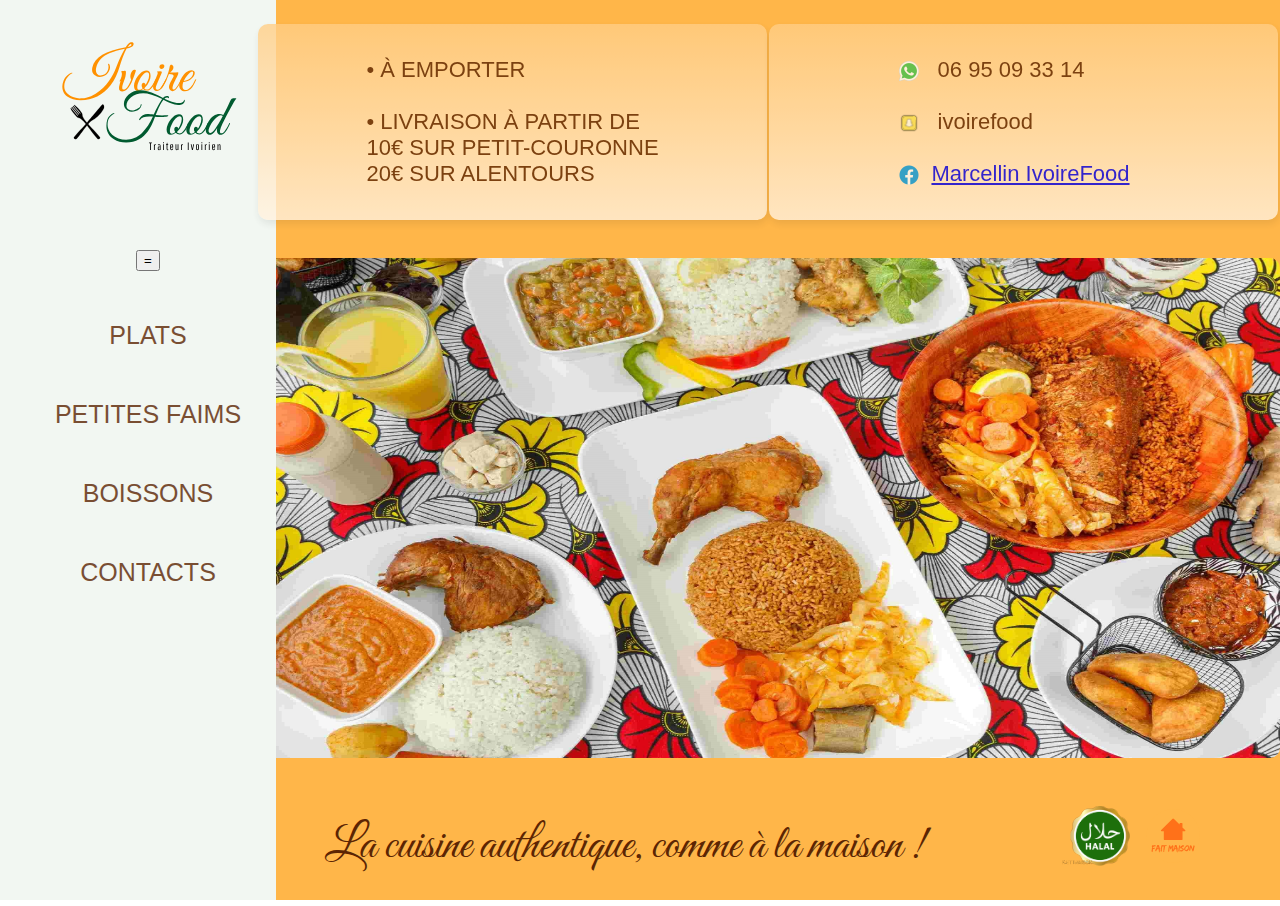
<file: index.html>
<!DOCTYPE html>
<html lang="en">
<head>

        <title>Ivoire Food</title>
    <link rel="icon" type="Ivoire Food/Desktop/1 - Page d'accueil/Logo.svg" href="Ivoire Food/Desktop/1 - Page d'accueil/Logo.svg">
    
    <meta charset="UTF-8">
    <meta name="viewport" content="width=device-width, initial-scale=1.0">
    <link rel="stylesheet" href="style.css">

<link rel="preconnect" href="https://fonts.googleapis.com">
<link rel="preconnect" href="https://fonts.gstatic.com" crossorigin>
<link href="https://fonts.googleapis.com/css2?family=DM+Serif+Text:ital@0;1&display=swap" rel="stylesheet">

<meta charset="UTF-8">
<meta name="viewport" content="width=device-width, initial-scale=1.0">
<title>Gradient Divs</title>
<link href="https://fonts.googleapis.com/css2?family=Roboto:wght@400&display=swap" rel="stylesheet">
<link rel="stylesheet" href="https://cdnjs.cloudflare.com/ajax/libs/font-awesome/6.0.0-beta3/css/all.min.css">
<link rel="stylesheet" href="https://cdnjs.cloudflare.com/ajax/libs/font-awesome/6.0.0-beta3/css/all.min.css">

<link rel="preconnect" href="https://fonts.googleapis.com">
<link rel="preconnect" href="https://fonts.gstatic.com" crossorigin>
<link href="https://fonts.googleapis.com/css2?family=DM+Serif+Text:ital@0;1&display=swap" rel="stylesheet">
</head>

<meta charset="UTF-8">
<meta name="viewport" content="width=device-width, initial-scale=1.0">
<title>Gradient Divs</title>
<link href="https://fonts.googleapis.com/css2?family=Roboto:wght@400&display=swap" rel="stylesheet">

<meta charset="UTF-8">
<meta name="viewport" content="width=device-width, initial-scale=1.0">
<title>Traiteur Ivoirien</title>



</head>
<body>


<div id="fullpage">

    <div id="nav">

        <a href="#" id="ivoirfood">
            
        <img src="Ivoire Food/Desktop/1 - Page d'accueil/Logo.svg" alt="Ivoire Food/Desktop/1 - Page d'accueil/Logo.svg" id="logo">
        </a>
        <button id="toggleButton" onclick="button()">=</button>

        <a href="2 - Plats .html" id="plats" class="liens">PLATS</a>

        <a href="3 - Petites Faims.html" id="petitesfaims" class="liens">PETITES FAIMS</a>

        <a href="4 - Boissons.html" id="boissons" class="liens">BOISSONS</a>

        <a href="5 - Contacts.html" id="contacts" class="liens">CONTACTS</a>


    </div>

    <div id="maingauche">

        <div id="topdiv">
            <div class="gradient-div">

                <div id="topleft">
                    <div id="livraisondetails">
                    <p>• À EMPORTER</p>
                    <p>&nbsp;&nbsp;&nbsp;&nbsp;</p>
                    <p>• LIVRAISON À PARTIR DE</p>
                    <p>10€ SUR PETIT-COURONNE</p>
                    <p>20€ SUR ALENTOURS</p>
                </div>
                </div>
                
            </div>
            <div class="gradient-div">

<div id="topright">
    <p><img src="Ivoire Food/Desktop/1 - Page d'accueil/icônes/whatsapp-icon.png" alt="WhatsApp" class="icon"> 06 95 09 33 14</p>
    <p>&nbsp;&nbsp;&nbsp;&nbsp;</p>
    <p><img src="Ivoire Food/Desktop/1 - Page d'accueil/icônes/snapchat-icon.png" alt="Snapchat" class="icon"> ivoirefood</p>
    <p>&nbsp;&nbsp;&nbsp;&nbsp;</p>
    <p><img src="Ivoire Food/Desktop/1 - Page d'accueil/icônes/facebook-icon.png" alt="Facebook" class="icon"><a href="https://www.facebook.com/people/Marcellin-Ivoirefood/100069583736316/">Marcellin IvoireFood</a></p>
</div>
           
            </div>
        </div>
    
        <div id="middlediv">
            <img class="middleimg" src="Ivoire Food/Desktop/1 - Page d'accueil/Image d'accueil.jpeg" alt="imagemiddlediv2">
        </div>
    
    
        <div id="bottomdiv">
            <div id="bottomleft">
                
<div class="custom-div">
    La cuisine authentique, comme à la maison !
</div>
            </div>
            <div id="bottomright">
                <img src="Ivoire Food/Desktop/1 - Page d'accueil/Certifications.svg" alt="Ivoire Food/Desktop/1 - Page d'accueil/Certifications.svg">
            </div>
            </div>
    </div>
</div>




    <script src="main.js"></script>
</body>
</html>
</file>
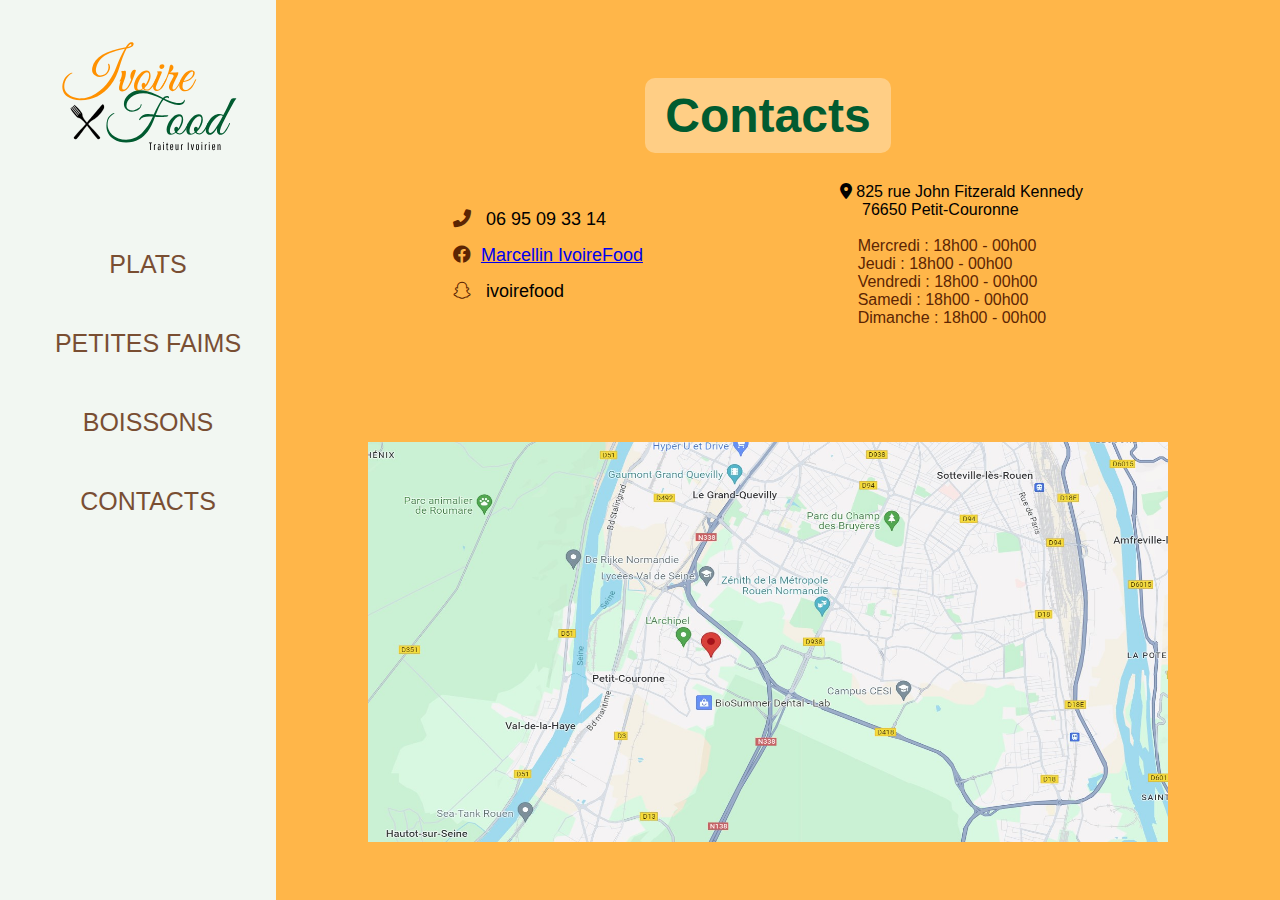
<file: 5 - Contacts.html>
<!DOCTYPE html>
<html lang="en">
<head>

            <title>Ivoire Food</title>
    <link rel="icon" type="Ivoire Food/Desktop/1 - Page d'accueil/Logo.svg" href="Ivoire Food/Desktop/1 - Page d'accueil/Logo.svg"> 
    
    <meta charset="UTF-8">
    <meta name="viewport" content="width=device-width, initial-scale=1.0">
    <title>Document</title>
    <link rel="stylesheet" href="style.css">

<link rel="preconnect" href="https://fonts.googleapis.com">
<link rel="preconnect" href="https://fonts.gstatic.com" crossorigin>
<link href="https://fonts.googleapis.com/css2?family=DM+Serif+Text:ital@0;1&display=swap" rel="stylesheet">


</head>
<body>
  

<div id="fullpage">

    <div id="nav">

        <a href="index.html" id="ivoirfood">
        <img src="Ivoire Food/Desktop/1 - Page d'accueil/Logo.svg" alt="Ivoire Food/Desktop/1 - Page d'accueil/Logo.svg" id="logo">
        </a>

        <a href="2 - Plats .html" id="plats">PLATS</a>

        <a href="3 - Petites Faims.html" id="petitesfaims">PETITES FAIMS</a>

        <a href="4 - Boissons.html" id="boissons">BOISSONS</a>

        <a href="5 - Contacts.html" id="contacts">CONTACTS</a>


    </div>

    <div id="maingauche">

        <div id="topdiv">
            <div id="titreContacts">
                <h1>Contacts</h1>
            </div>
            <div id="topleft">

    <title>Contacts</title>
    <link rel="stylesheet" href="https://cdnjs.cloudflare.com/ajax/libs/font-awesome/6.0.0-beta3/css/all.min.css">
    <style>
        .contact-info {
            font-size: 18px;
            line-height: 2;
        }
        .contact-info i {
            margin-right: 10px;
            color:#5C2503;
        }
    </style>
</head>
<body>

<bodycontact id="div">

<div class="contact-info">
        <p><span class="phone-icon"><i class="fas fa-phone-alt"></i></span> 06 95 09 33 14</p>
        <p><span class="facebook-icon"><i class="fab fa-facebook"></i></span><a href="https://www.facebook.com/people/Marcellin-Ivoirefood/100069583736316/">Marcellin IvoireFood</a></p>
        <p><span class="snapchat-icon"><i class="fab fa-snapchat"></i></span> ivoirefood </p>
    </div>
    
</div>

<infoscontact id="div">

<adresse id="div">
    <p><i class="fas fa-map-marker-alt"></i> 825 rue John Fitzerald Kennedy<br>&nbsp;&nbsp;&nbsp;&nbsp; 76650 Petit-Couronne</p> 
</adresse>

<horaires id="div">

<h id="semaine">
<br>&nbsp;&nbsp;&nbsp;&nbsp;Mercredi : 18h00 - 00h00
<br>&nbsp;&nbsp;&nbsp;&nbsp;Jeudi :    18h00 - 00h00
<br>&nbsp;&nbsp;&nbsp;&nbsp;Vendredi : 18h00 - 00h00
<br>&nbsp;&nbsp;&nbsp;&nbsp;Samedi :   18h00 - 00h00
<br>&nbsp;&nbsp;&nbsp;&nbsp;Dimanche : 18h00 - 00h00
</h>

</horaires>

</infoscontact>

</div>

</bodycontact>

<img src="Ivoire Food/Desktop/5 - Contact/Carte Maps.jpg" alt="CarteMaps" id="carte">

</body>
</html>



        <script src="main.js"></script>
    
    
</body>
</html>
</file>
<file: style.css>
@import url('https://fonts.googleapis.com/css2?family=Great+Vibes&display=swap');

* {margin:0;
}

html, body {
  position: relative;
  height: 100%;
  margin: 0;
  padding: 0;
  font-family: Arial, Helvetica, sans-serif;
  overflow-x: hidden;
}
.swiper-container {
  width: 100%;
  height: 100%;
}
.swiper-slide {
  display: flex;
  align-items: center;
  justify-content: center;
  font-size: 18px;
  background: #fff;
}


#fullpage {
background-color:#FFB649;
width:100vw;
height:100vh;
}

#nav {
  background-color:#F2F7F2;
  width:20%;
  height:100%;
  position:fixed;
  display:flex;
  flex-direction: column;
  gap:50px;
  padding-left: 20px;
  align-items:center;
  font-size: 25px;
  text-decoration: none;
  font-family: "DM Serif Text", serif;
  font-weight: 400;
  font-style: normal;
  }

#ivoirfood {

  width: 200px;
  height: 200px;

}
#logo {
  width: 100%;
}
.middleimg {
  width: 1100px;
  height: 500px;
border-radius: 10px;
box-shadow: 1 4px 8px rgba(40, 13, 0, 0.3); /* Effet de drop shadow */
}
#plats {
font: size 150px;
font-family: "DM Sans", sans-serif;
  color:#5C2503;
  text-decoration:none;
  opacity: 0.8;
}

#petitesfaims {
  font: size 150px;
  font-family: "DM Sans", sans-serif;
  color:#5C2503;
  text-decoration:none;
  opacity: 0.8;
  }

  #boissons {
    font: size 150px;
    font-family: "DM Sans", sans-serif;
    color:#5C2503;
  text-decoration:none;
  opacity: 0.8;
    }

    #contacts {
      font: size 150px;
      font-family: "DM Sans", sans-serif;
      color:#5C2503;
  text-decoration:none;
  opacity: 0.8;
      }

#maingauche {
  width: 80%;
  height: 100%;
  margin-left: 20%;
  display: flex;
  flex-direction: column;
  justify-content: space-around;
}

#topdiv {
  background-color:#FFB649;
  width: 100%;

  display: flex;
  justify-content: space-evenly;
  align-items: center;
  justify-content: space-evenly;
  flex-wrap: wrap;
}




#middlediv {
display:flex;
justify-content: space-around;

}

#bottomdiv {
  width: 100%;
  height: 100px;
  background-color: #FFB649;
  display:flex;
 justify-content:space-around;

}


.slider {
  position: relative;
  width: 60%;
  max-width: 600px;
  height: 600px; /* Forcing square dimensions */
  margin: auto;
  overflow: hidden;
  border-radius: 15px;
  box-shadow: 0 4px 8px rgba(0, 0, 0, 0.2);
}

.slides {
  display: flex;
  transition: transform 0.5s ease-in-out;
  height: 100%; /* Ensure full height for square aspect ratio */
}

.slide {
  min-width: 100%;
  box-sizing: border-box;
}

.slide img {
  width: 100%;
  height: 100%; /* Ensures the images fill the container */
  object-fit: cover; /* Ensures the images maintain aspect ratio */
  border-radius: 15px;
}

.prev, .next {
  cursor: pointer;
  position: absolute;
  top: 50%;
  width: 50px;
  height: 50px;
  margin-top: -25px;
  padding: 10px;
  color: white;
  font-weight: bold;
  font-size: 24px;
  transition: 0.6s ease;
  border-radius: 50%;
  background-color: rgba(0, 0, 0, 0.5);
  border: none;
  display: flex;
  justify-content: center;
  align-items: center;
  user-select: none;
}

.prev {
  left: 10px;
}

.next {
  right: 10px;
}

.prev:hover, .next:hover {
  background-color: rgba(0, 0, 0, 0.8);
}

.dots {
  text-align: center;
  padding: 10px;
}

.dot {
  cursor: pointer;
  height: 15px;
  width: 15px;
  margin: 0 5px;
  background-color: white;
  border-radius: 50%;
  display: inline-block;
  transition: background-color 0.6s ease;
}

.active, .dot:hover {
  background-color: #717171;
}


body {
  font-family: "DM Sans", sans-serif;
  display: flex;
  flex-direction: column;
  align-items: center;
  justify-content: center;
  height: 100vh;
  margin: 0;
}

.gradient-div {
  width: 509px;
  height: 196px;
  background: linear-gradient(to bottom, #FFCE85, #FFF2DF);
  border-radius: 10px;
  display: flex;
  flex-direction: column;
  align-items: center;
  justify-content: center;
  margin: 10px 0;
  font-size: 22px;
  box-shadow: 1px 4px 8px rgba(0, 0, 0.1, 0.1); /* Effet de drop shadow */
  color:#5C2503; 
  opacity: 0.8;
  font-family: "DM Sans", sans-serif;
}

.icon {
  width: 24px;
  height: 24px;
  vertical-align: middle;
  margin-right: 10px;
}

#livraisondetails {
  align-items: center;
  justify-content: center;
  font-family: "DM Sans", sans-serif;
}

@import url('https://fonts.googleapis.com/css2?family=Great+Vibes&display=swap');

.custom-div {
  width: 650px;
  height: 120px;
  background-color: #FFB649;
  display: flex;
  justify-content: center;
  align-items: center;
  color: #5C2503;
  text-decoration:none;;
  font-size: 48px;
  font-family: 'Great Vibes', cursive;
  text-align: center;
}

#bodycontact {
display:flex;
flex-direction:column;
color:#5C2503;
font-family: "DM Sans", sans-serif;

}

#titrePlats {
  text-align: center;
  margin-top: 20px;
}

#titrePlats h1 {
  font-size: 48px;
  color: #015B30;
  background-color: #FFCE85;
  padding: 10px 20px;
  border-radius: 10px;
  display: inline-block;
  font-family: "DM Sans", sans-serif;
}

#titrePetitesFaims {
  text-align: center;
  margin-top: 20px;
}

#titrePetitesFaims h1 {
  font-size: 48px;
  color: #015B30;
  background-color: #FFCE85;
  padding: 10px 20px;
  border-radius: 10px;
  display: inline-block;
  font-family: "DM Sans", sans-serif;
}

#titreBoissons {
  text-align: center;
  margin-top: 20px;
}

#titreBoissons h1 {
  font-size: 48px;
  color: #015B30;
  background-color: #FFCE85;
  padding: 10px 20px;
  border-radius: 10px;
  display: inline-block;
  font-family: "DM Sans", sans-serif;
}

#titreContacts {
  text-align: center;
  margin-top: 20px;
  width: 100%;
}

#titreContacts h1 {
  font-size: 48px;
  color: #015B30;
  background-color: #FFCE85;
  padding: 10px 20px;
  border-radius: 10px;
  display: inline-block;
  margin-bottom: 30px;
  font-family: "DM Sans", sans-serif;
}

#carte {
width:800px;
height:400px;
align-self: center;

}

#topright {
  float: right; /* Pour décaler l'image vers la droite */
  margin-right: 20px; /* Ajustez selon votre besoin */
}

#semaine {
  color: #5C2503;
  font-family: "DM Sans", sans-serif;
  }
  
#contact-info {
  color: #5C2503;
  font-family: "DM Sans", sans-serif;
  }
  
#adresse {
  color: #5C2503;
  font-family: "DM Sans", sans-serif;
  }

  .contact-info {
    font-size: 18px;
    line-height: 2;
}
.contact-info i {
    margin-right: 10px;
    color:#5C2503;
}

@media screen and (max-width: 767px) {

#fullpage {
position:relative;

   #nav {
    background-color:#F2F7F2;
    width:100%;
    height: 20%;
    position:fixed;
    display:flex;
    flex-direction: column;
    gap:50px;
    padding-left: 20px;
    }
}
.liens {
  display: none;
}
#middlediv {
width:20px;
height:1000px;
position:absolute;
left:1000px;
  }
  #maingauche {
    width: 100%;
    height: 100%;
     margin-left: auto; 
    display: flex;
    flex-direction: column;
    /* justify-content: space-around; */
    justify-content: center;
    align-items: center;
  }

  .gradient-div {
    width: 300px;
    height: 100px;
    background: linear-gradient(to bottom, #FFCE85, #FFF2DF);
    border-radius: 10px;
    flex-direction: column;
    align-items: center;
    justify-content: center;
    margin: 10px 0;
    text-align: center;
    margin: 10px 0;
    font-size: 12px;
    opacity: 0.8;
    box-shadow: 1 4px 8px rgba(0, 0, 0, 0.1); /* Effet de drop shadow */
  }
  
  .icon {
    width: 20px;
    height: 10px;
    vertical-align: middle;
    margin-right: 10px;
  }
  #bottomdiv {
    flex-direction: column;
    align-items: center;
  }


  .custom-div {
    width: 650px;
    height: 60px;
    background-color: #FFB649;
    display: flex;
    justify-content: center;
    align-items: flex-end;
    color: #5C2503;
    font-size: 30px;
    font-family: 'Great Vibes', cursive;
    margin: 40px 0px;
    
}

   .slider {
    position: relative;
    width: 50%;
    max-width: 500px;
    height: 400px; /* Forcing square dimensions */
    margin: auto;
    overflow: hidden;
    border-radius: 15px;
    box-shadow: 0 4px 8px rgba(0, 0, 0, 0.2);
  }

}
</file>
